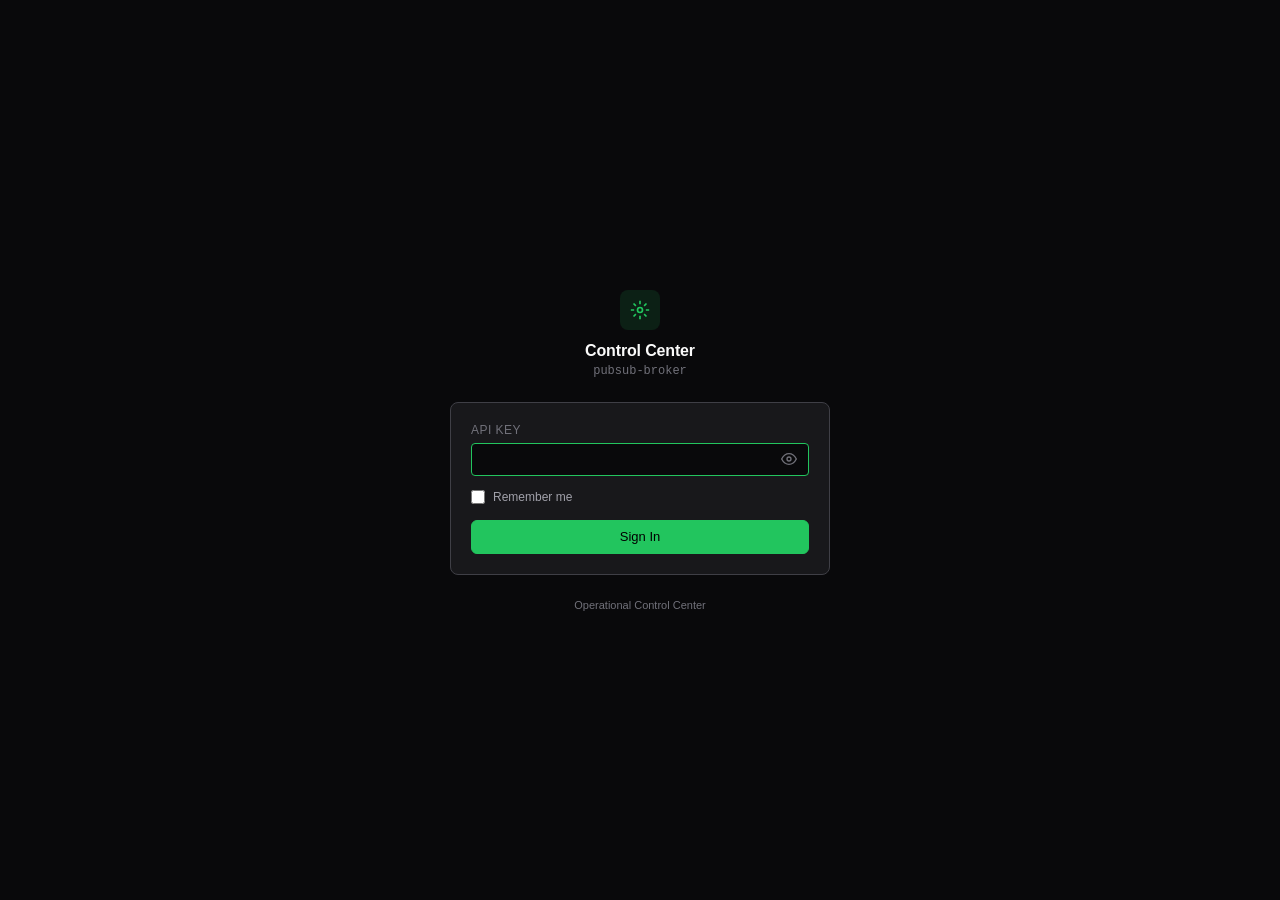
<file: internal/broker/assets/login.html>
<!DOCTYPE html>
<html lang="en">
<head>
<meta charset="UTF-8">
<meta name="viewport" content="width=device-width, initial-scale=1.0">
<title>pubsub-broker — Login</title>
<style>
  *{margin:0;padding:0;box-sizing:border-box}
  :root{
    --bg:#09090b;--bg2:#18181b;--bg3:#27272a;--border:#3f3f46;
    --text:#fafafa;--text2:#a1a1aa;--text3:#71717a;
    --accent:#22c55e;--accent-dim:rgba(34,197,94,.12);
    --red:#ef4444;
    --mono:'SF Mono',SFMono-Regular,'Menlo','Consolas','Liberation Mono',monospace;
    --sans:-apple-system,BlinkMacSystemFont,'Segoe UI',Helvetica,Arial,sans-serif;
  }
  html,body{height:100%}
  body{
    background:var(--bg);color:var(--text);font-family:var(--sans);font-size:14px;
    display:flex;align-items:center;justify-content:center;
    min-height:100vh;padding:16px
  }
  .login-container{
    width:100%;max-width:380px;display:flex;flex-direction:column;gap:24px
  }
  .login-header{text-align:center}
  .login-header .icon{
    display:inline-flex;align-items:center;justify-content:center;
    width:40px;height:40px;margin:0 auto 12px;
    border-radius:8px;background:var(--accent-dim);color:var(--accent)
  }
  .login-header .icon svg{width:20px;height:20px}
  .login-header h1{font-size:16px;font-weight:600;letter-spacing:-.01em;margin-bottom:4px}
  .login-header .subtitle{font-size:12px;color:var(--text3);font-family:var(--mono)}
  .card{
    background:var(--bg2);border:1px solid var(--border);border-radius:8px;padding:20px
  }
  .form-group{margin-bottom:14px}
  .form-group label{
    display:block;font-size:12px;color:var(--text3);margin-bottom:6px;
    text-transform:uppercase;letter-spacing:.04em
  }
  .input-wrap{position:relative;display:flex;align-items:center}
  .input-wrap input{
    width:100%;padding:8px 12px;padding-right:36px;
    border:1px solid var(--border);border-radius:4px;
    background:var(--bg);color:var(--text);font-size:13px;
    font-family:var(--mono);outline:none;transition:border-color .15s
  }
  .input-wrap input:focus{border-color:var(--accent)}
  .input-wrap input.error{border-color:var(--red)}
  .toggle-visibility{
    position:absolute;right:8px;
    background:none;border:none;cursor:pointer;
    color:var(--text3);padding:4px;display:flex;align-items:center;
    transition:color .15s
  }
  .toggle-visibility:hover{color:var(--text2)}
  .toggle-visibility svg{width:16px;height:16px}
  .checkbox-row{
    display:flex;align-items:center;gap:8px;margin-bottom:16px
  }
  .checkbox-row input[type=checkbox]{
    width:14px;height:14px;accent-color:var(--accent);cursor:pointer
  }
  .checkbox-row label{
    font-size:12px;color:var(--text2);cursor:pointer;user-select:none
  }
  .btn-submit{
    width:100%;padding:8px 14px;border:1px solid var(--accent);border-radius:6px;
    background:var(--accent);color:#000;font-size:13px;font-weight:500;
    cursor:pointer;transition:all .15s;display:flex;align-items:center;
    justify-content:center;gap:6px;min-height:34px
  }
  .btn-submit:hover{background:#16a34a}
  .btn-submit:disabled{opacity:.4;cursor:not-allowed;pointer-events:none}
  .btn-submit .spinner{
    display:none;width:14px;height:14px;
    border:2px solid rgba(0,0,0,.2);border-top-color:#000;
    border-radius:50%;animation:spin .6s linear infinite
  }
  .btn-submit.loading .spinner{display:block}
  .btn-submit.loading .btn-text{display:none}
  @keyframes spin{to{transform:rotate(360deg)}}
  .error-banner{
    background:rgba(239,68,68,.08);border:1px solid rgba(239,68,68,.2);
    border-radius:6px;padding:8px 12px;font-size:12px;color:#f87171;
    margin-top:12px;display:none
  }
  .error-banner.visible{display:block}
  .footer{text-align:center;font-size:11px;color:var(--text3)}
  @media(max-width:480px){
    .login-container{max-width:100%}
    .card{padding:16px}
  }
</style>
</head>
<body>
<div class="login-container">
  <div class="login-header">
    <div class="icon">
      <svg viewBox="0 0 24 24" fill="none" stroke="currentColor" stroke-width="2">
        <circle cx="12" cy="12" r="3"/>
        <path d="M12 1v4M12 19v4M4.22 4.22l2.83 2.83M16.95 16.95l2.83 2.83M1 12h4M19 12h4M4.22 19.78l2.83-2.83M16.95 7.05l2.83-2.83"/>
      </svg>
    </div>
    <h1>Control Center</h1>
    <div class="subtitle">pubsub-broker</div>
  </div>

  <div class="card">
    <form id="loginForm" novalidate>
      <div class="form-group">
        <label for="apiKey">API Key</label>
        <div class="input-wrap">
          <input
            type="password"
            id="apiKey"
            name="api_key"
            autocomplete="off"
            spellcheck="false"
            required
            aria-required="true"
            aria-describedby="apiKeyError"
          >
          <button
            type="button"
            class="toggle-visibility"
            id="toggleKey"
            aria-label="Show API key"
            tabindex="-1"
          >
            <svg class="icon-eye" viewBox="0 0 24 24" fill="none" stroke="currentColor" stroke-width="2">
              <path d="M1 12s4-8 11-8 11 8 11 8-4 8-11 8-11-8-11-8z"/>
              <circle cx="12" cy="12" r="3"/>
            </svg>
            <svg class="icon-eye-off" viewBox="0 0 24 24" fill="none" stroke="currentColor" stroke-width="2" style="display:none">
              <path d="M17.94 17.94A10.07 10.07 0 0 1 12 20c-7 0-11-8-11-8a18.45 18.45 0 0 1 5.06-5.94M9.9 4.24A9.12 9.12 0 0 1 12 4c7 0 11 8 11 8a18.5 18.5 0 0 1-2.16 3.19m-6.72-1.07a3 3 0 1 1-4.24-4.24"/>
              <line x1="1" y1="1" x2="23" y2="23"/>
            </svg>
          </button>
        </div>
      </div>

      <div class="checkbox-row">
        <input type="checkbox" id="rememberMe" name="remember">
        <label for="rememberMe">Remember me</label>
      </div>

      <button type="submit" class="btn-submit" id="submitBtn" aria-label="Sign in">
        <span class="btn-text">Sign In</span>
        <span class="spinner" aria-hidden="true"></span>
      </button>
    </form>

    <div class="error-banner" id="errorBanner" role="alert" aria-live="assertive"></div>
  </div>

  <div class="footer">Operational Control Center</div>
</div>

<script>
(function(){
  var form=document.getElementById('loginForm');
  var keyInput=document.getElementById('apiKey');
  var toggleBtn=document.getElementById('toggleKey');
  var submitBtn=document.getElementById('submitBtn');
  var errorBanner=document.getElementById('errorBanner');
  var rememberMe=document.getElementById('rememberMe');
  var eyeIcon=toggleBtn.querySelector('.icon-eye');
  var eyeOffIcon=toggleBtn.querySelector('.icon-eye-off');

  // Restore remembered state
  if(localStorage.getItem('pubsub_remember_key')==='1'){
    rememberMe.checked=true;
  }

  // Show session state messages
  var params=new URLSearchParams(window.location.search);
  if(params.get('expired')==='1'){
    showError('Your session has expired. Please sign in again.');
    if(window.history&&window.history.replaceState){
      window.history.replaceState(null,'',window.location.pathname);
    }
  }else if(params.get('logged_out')==='1'){
    showError('You have been signed out.');
    if(window.history&&window.history.replaceState){
      window.history.replaceState(null,'',window.location.pathname);
    }
  }

  // Password visibility toggle
  toggleBtn.addEventListener('click',function(){
    var isPassword=keyInput.type==='password';
    keyInput.type=isPassword?'text':'password';
    eyeIcon.style.display=isPassword?'none':'';
    eyeOffIcon.style.display=isPassword?'':'none';
    toggleBtn.setAttribute('aria-label',isPassword?'Hide API key':'Show API key');
    keyInput.focus();
  });

  // Show error
  function showError(msg){
    errorBanner.textContent=msg;
    errorBanner.classList.add('visible');
    keyInput.classList.add('error');
  }

  // Clear error
  function clearError(){
    errorBanner.textContent='';
    errorBanner.classList.remove('visible');
    keyInput.classList.remove('error');
  }

  // Set loading state
  function setLoading(loading){
    submitBtn.disabled=loading;
    if(loading){
      submitBtn.classList.add('loading');
      submitBtn.setAttribute('aria-busy','true');
    }else{
      submitBtn.classList.remove('loading');
      submitBtn.removeAttribute('aria-busy');
    }
  }

  // Form submission
  form.addEventListener('submit',function(e){
    e.preventDefault();
    clearError();

    var key=keyInput.value.trim();
    if(!key){
      showError('API key is required');
      keyInput.focus();
      return;
    }

    setLoading(true);

    // Remember me preference
    if(rememberMe.checked){
      localStorage.setItem('pubsub_remember_key','1');
    }else{
      localStorage.removeItem('pubsub_remember_key');
    }

    fetch('/dashboard/login',{
      method:'POST',
      headers:{'Content-Type':'application/json'},
      body:JSON.stringify({api_key:key})
    }).then(function(res){
      if(res.ok){
        window.location.href='/dashboard';
        return;
      }
      return res.json().then(function(data){
        setLoading(false);
        var msg='Invalid API key';
        if(data&&data.error){
          if(data.error==='rate limit exceeded')msg='Too many attempts. Please try again later.';
          else if(data.error==='api_key is required')msg='API key is required';
          else if(data.error==='invalid credentials')msg='Invalid API key';
          else msg=data.error;
        }
        showError(msg);
        keyInput.focus();
        keyInput.select();
      });
    }).catch(function(){
      setLoading(false);
      showError('Connection error. Please check your network.');
      keyInput.focus();
    });
  });

  // Clear error on input
  keyInput.addEventListener('input',clearError);

  // Auto-focus
  keyInput.focus();
})();
</script>
</body>
</html>
</file>
